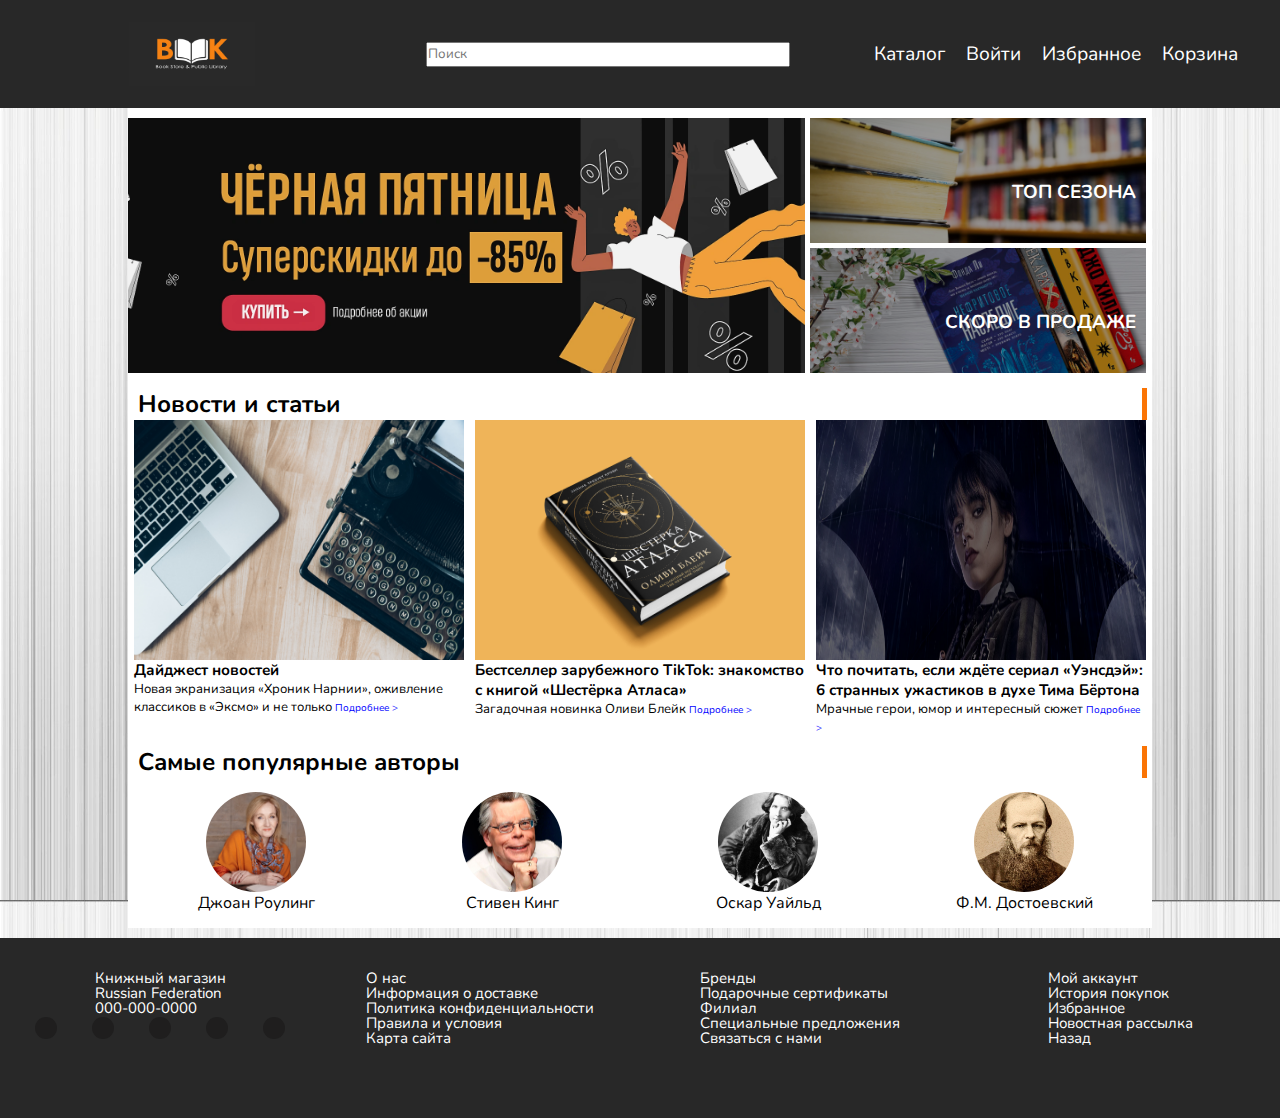
<file: index.html>
<!DOCTYPE html>
<html lang="en">
<head>
    <meta charset="UTF-8">
    <title>Bo:Store</title>
    <link  rel="stylesheet" href="css/Style.css">
    <link rel="stylesheet" href="css/StyleHead.css">
    <link rel="stylesheet" href="css/StyleFooter.css">
    <link rel="stylesheet" href="https://cdnjs.cloudflare.com/ajax/libs/font-awesome/6.2.1/css/all.min.css" integrity="sha512-MV7K8+y+gLIBoVD59lQIYicR65iaqukzvf/nwasF0nqhPay5w/9lJmVM2hMDcnK1OnMGCdVK+iQrJ7lzPJQd1w==" crossorigin="anonymous" referrerpolicy="no-referrer" />
    <link rel="preconnect" href="https://fonts.googleapis.com">
    <link rel="preconnect" href="https://fonts.gstatic.com" crossorigin>
    <link href="https://fonts.googleapis.com/css2?family=Nunito:ital,wght@0,200;0,300;0,400;0,500;0,600;0,700;1,200;1,300;1,400;1,500;1,600;1,700&display=swap" rel="stylesheet">
<!--    <meta name="viewport" content="user-scalable=no, initial-scale=1, maximum-scale=1, minimum-scale=1, width=device-width, height=device-height, target-densitydpi=device-dpi" />-->
    <meta name="viewport" content="width=device-width, initial-scale=1.0">

</head>
<body>
<header>
    <div class="header-img-cont"><img src="img/Logo.png"> <a href="index.html"></a></div>
<!--    <dev class="burger-cont"-->
    <form class = "search"><input type="search" placeholder="Поиск"></form>
    <div class="header-icon-cont">

        <div class="fa-books-cont">
            <!--            <i class="fa-light fa-book-open"></i>-->
            <i class="fa-solid fa-book"></i>

            <a href="Katalog.html">Каталог</a>
        </div>
        <div class="fa-user-cont">
            <i class="fa-regular fa-user"></i>
            <a href="Accaunt.html">Войти</a>
        </div>

        <div class="fa-heart-cont">
            <i class="fa-regular fa-heart"></i>
            <a href="Izbrannoe.html">Избранное</a>
        </div>

        <div class="fa-basket-shopping-cont">
            <!--            <i class="fa-light fa-basketball"></i>-->
            <i class="fa-solid fa-basket-shopping"  > </i>
            <a href="Korsina.html">Корзина</a>
        </div>


    </div>
</header>
<main>
    <div class="gal">
        <div id ="id1"><img src="img/Freitag.webp"></div>
        <div id ="id2"><img style="filter: brightness(.6)" src="img/Topboock.jpg"><h3>ТОП СЕЗОНА</h3></div>
        <div id ="id3" ><img src="img/Skoro.jpg" style="filter: brightness(.6)"><h3>СКОРО В ПРОДАЖЕ</h3></div>

    </div>

    <section class="news-cont">
        <h2>Новости и статьи</h2>

        <article  class="news">
            <img src="img/news1.png" alt="Раньше тут была картинка">
            <span> <h3 style="margin: 0">Дайджест новостей</h3>Новая экранизация «Хроник Нарнии»,
                оживление классиков в «Эксмо» и не только
                <a href="#">Подробнее ></a></span>

        </article >
        <article  class="news">
            <img src="img/new2.png" alt="Раньше тут была картинка">
            <span> <h3 style="margin: 0">Бестселлер зарубежного TikTok: знакомство с книгой «Шестёрка Атласа»</h3>
                Загадочная новинка Оливи Блейк
                <a href="#">Подробнее ></a></span>


        </article >
        <article  class="news">
            <img src="img/new3.png" alt="Раньше тут была картинка">
            <span> <h3 style="margin: 0">
Что почитать, если ждёте сериал «Уэнсдэй»: 6 странных ужастиков в духе Тима Бёртона</h3>
                Мрачные герои, юмор и интересный сюжет
                <a href="#">Подробнее ></a></span>
        </article >
    </section>

    <section class="autor-cont">
        <h2>Самые популярные авторы</h2>

        <article class="autor-card">
            <img src="img/DRouling.jpeg" alt="Раньше тут была картинка">
            <span>Джоан Роулинг</span>

        </article>
        <article class="autor-card">
            <img src="img/Kingjpg.jpg" alt="Раньше тут была картинка">
            <span>Стивен Кинг</span>

        </article>
        <article class="autor-card">
            <img src="img/Oskar.jpg" alt="Раньше тут была картинка">
            <span>Оскар Уайльд
 </span>
        </article>

        <article class="autor-card">
            <img src="img/Dos.jpg" alt="Раньше тут была картинка">
            <span>Ф.М. Достоевский </span>
        </article>
    </section>

</main>
<footer>
    <div class="store-information" >
        <ul style="list-style-type: none">
            <li>Книжный магазин</li>
            <li>Russian Federation</li>
            <li>000-000-0000</li>
        </ul>
    </div>

    <address class="add2">
        <ul style="list-style-type: none">
            <li><i class="fa-brands fa-telegram"></i></li>
            <li><i class="fa-brands fa-youtube"></i></li>
            <li><i class="fa-brands fa-viber"></i></li>
            <li><i class="fa-brands fa-instagram"></i></li>
            <li><i class="fa-brands fa-vk"></i></li>
        </ul>
    </address>
    <div class="information">
        <ul style="list-style-type: none">
            <li>О нас</li>
            <li>Информация о доставке</li>
            <li>Политика конфиденциальности</li>
            <li>Правила и условия</li>
            <li>Карта сайта</li>
        </ul>
    </div>
    <div class="extras">
        <ul style="list-style-type: none">
            <li>Бренды</li>
            <li>Подарочные сертификаты</li>
            <li>Филиал</li>
            <li><a href="index.html">Специальные предложения</a></li>
            <li>Cвязаться с нами</li>
        </ul>
    </div>
    <div class="my-account">
        <ul style="list-style-type: none">
            <li><a href="Accaunt.html">Мой аккаунт</a></li>
            <li>История покупок</li>
            <li>Избранное</li>
            <li>Новостная рассылка</li>
            <li>Назад</li>
        </ul>
    </div>
</footer>
</body>
</html>
</file>
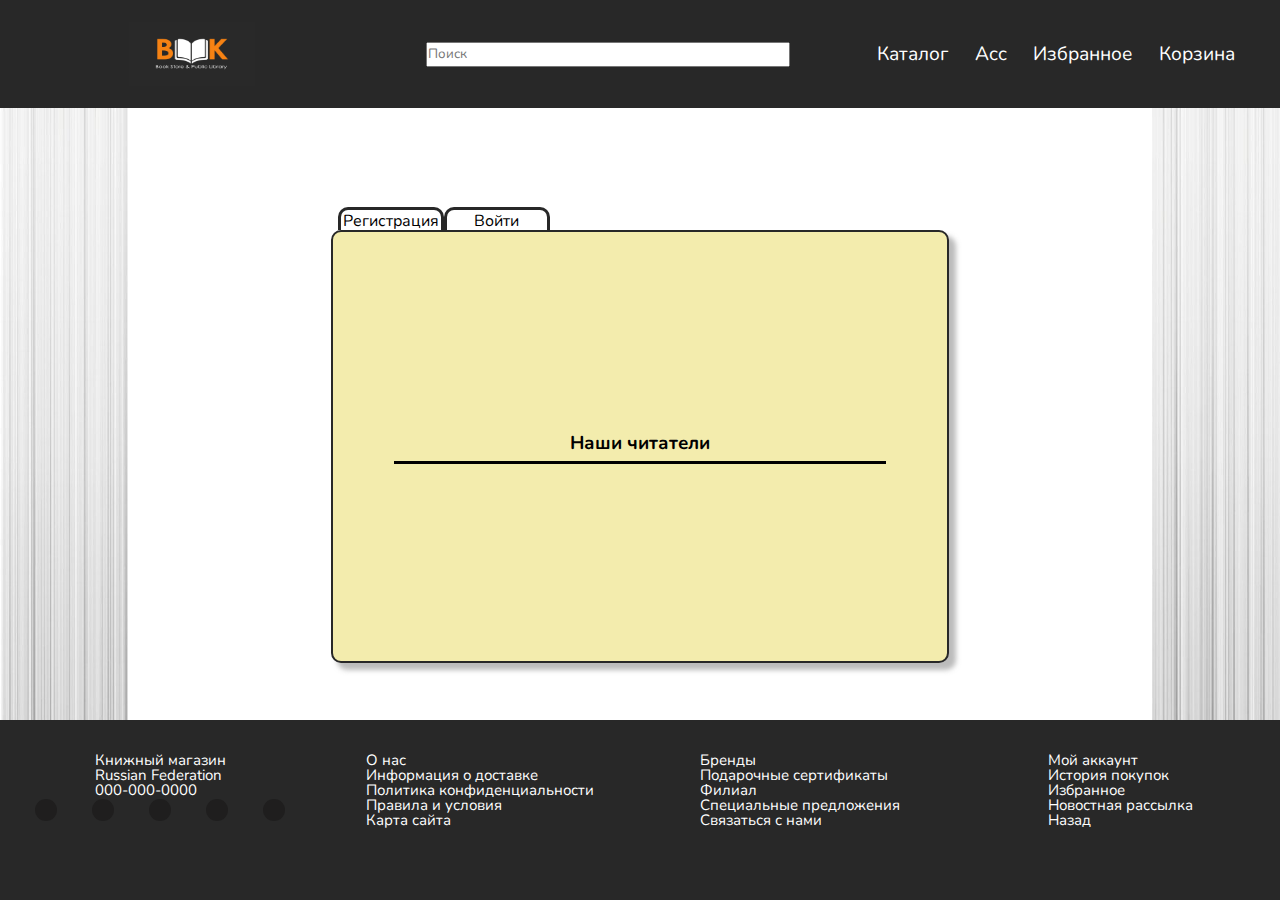
<file: Accaunt.html>
<!DOCTYPE html>
<html lang="en">
<head>
    <meta charset="UTF-8">
    <title>Title</title>
    <link rel="stylesheet" href="css/StyleHead.css">
    <link rel="stylesheet" href="css/StyleFooter.css">
    <link rel="stylesheet" href="css/StyleAcc.css">
    <link rel="stylesheet" href="https://cdnjs.cloudflare.com/ajax/libs/font-awesome/6.2.1/css/all.min.css" integrity="sha512-MV7K8+y+gLIBoVD59lQIYicR65iaqukzvf/nwasF0nqhPay5w/9lJmVM2hMDcnK1OnMGCdVK+iQrJ7lzPJQd1w==" crossorigin="anonymous" referrerpolicy="no-referrer" />
    <link rel="preconnect" href="https://fonts.googleapis.com">
    <link rel="preconnect" href="https://fonts.gstatic.com" crossorigin>
    <link href="https://fonts.googleapis.com/css2?family=Nunito:ital,wght@0,200;0,300;0,400;0,500;0,600;0,700;1,200;1,300;1,400;1,500;1,600;1,700&display=swap" rel="stylesheet">
    <meta name="viewport" content="user-scalable=no, initial-scale=1, maximum-scale=1, minimum-scale=1, width=device-width, height=device-height, target-densitydpi=device-dpi" />

</head>
<body>
<header>
    <div class="header-img-cont"><img src="img/Logo.png"> <a href="index.html"></a></div>
    <form class = "search"><input type="search" placeholder="Поиск"></form>
    <div class="header-icon-cont">

        <div class="fa-books-cont">
            <!--            <i class="fa-light fa-book-open"></i>-->
            <i class="fa-solid fa-book"></i>

            <a href="Katalog.html">Каталог</a>
        </div>
        <div class="fa-user-cont">
            <i class="fa-regular fa-user"></i>
            <a href="Accaunt.html">Acc</a>
        </div>

        <div class="fa-heart-cont">
            <i class="fa-regular fa-heart"></i>
            <a href="Izbrannoe.html">Избранное</a>
        </div>

        <div class="fa-basket-shopping-cont">
            <!--            <i class="fa-light fa-basketball"></i>-->
            <i class="fa-solid fa-basket-shopping"  > </i>
            <a href="Korsina.html">Корзина</a>
        </div>


    </div>
</header>
<main>
    <div class="choice-cont">
        <div class="choice-reg">Регистрация</div>
        <div class="choice-enter">Войти</div>
    </div>
    <div class="reg-cont">
        <h3>Наши читатели</h3>
<!--        <form class="fEnter">-->
<!--            <h3 style="">Логин</h3>-->
<!--            <div class="input-cont" >-->
<!--                <span>Почта</span>-->
<!--                <i class="fa-solid fa-envelope"></i>-->
<!--                <span> : </span>-->
<!--                <input type="email" placeholder="Почта">-->
<!--                <div class="line"></div>-->
<!--            </div>-->
<!--            <div class="input-cont" >-->
<!--                <span>Пароль</span>-->
<!--                <i class="fa-solid fa-key"></i>-->
<!--                <span> : </span>-->
<!--                <input type="password" placeholder="Пароль">-->
<!--            </div>-->
<!--            <input type="button" value="Войти">-->
<!--        </form>-->
<!--        <form class="fReg">-->
<!--            <h3 style="">Логин</h3>-->
<!--            <div class="input-cont" >-->
<!--                <span>Почта </span>-->
<!--                <i class="fa-solid fa-envelope"></i>-->
<!--                <span> : </span>-->
<!--                <input type="email" placeholder="Почта">-->
<!--                <div class="line"></div>-->
<!--            </div>-->
<!--            <div class="input-cont" >-->
<!--                <span>Пароль </span>-->
<!--                <i class="fa-solid fa-key"></i>-->
<!--                <span> : </span>-->

<!--                <input type="password" placeholder="Пароль">-->
<!--            </div>-->
<!--            <div class="input-cont" >-->
<!--                <span>Пароль </span>-->
<!--                <i class="fa-solid fa-key"></i>-->
<!--                <span> : </span>-->
<!--                <input type="password" placeholder="Повторите пароль">-->
<!--            </div>-->
<!--            <input type="button" value="Войти">-->
<!--        </form>-->

    </div>
</main>
<footer>
    <div class="store-information" >
        <ul style="list-style-type: none">
            <li>Книжный магазин</li>
            <li>Russian Federation</li>
            <li>000-000-0000</li>
        </ul>
    </div>

    <address class="add2">
        <ul style="list-style-type: none">
            <li><i class="fa-brands fa-telegram"></i></li>
            <li><i class="fa-brands fa-youtube"></i></li>
            <li><i class="fa-brands fa-viber"></i></li>
            <li><i class="fa-brands fa-instagram"></i></li>
            <li><i class="fa-brands fa-vk"></i></li>
        </ul>
    </address>
    <div class="information">
        <ul style="list-style-type: none">
            <li>О нас</li>
            <li>Информация о доставке</li>
            <li>Политика конфиденциальности</li>
            <li>Правила и условия</li>
            <li>Карта сайта</li>
        </ul>
    </div>
    <div class="extras">
        <ul style="list-style-type: none">
            <li>Бренды</li>
            <li>Подарочные сертификаты</li>
            <li>Филиал</li>
            <li><a href="index.html">Специальные предложения</a></li>
            <li>Cвязаться с нами</li>
        </ul>
    </div>
    <div class="my-account">
        <ul style="list-style-type: none">
            <li><a href="Accaunt.html">Мой аккаунт</a></li>
            <li>История покупок</li>
            <li>Избранное</li>
            <li>Новостная рассылка</li>
            <li>Назад</li>
        </ul>
    </div>
</footer>
<script  src="js/reg-choise.js"></script>
</body>
</html>
</file>
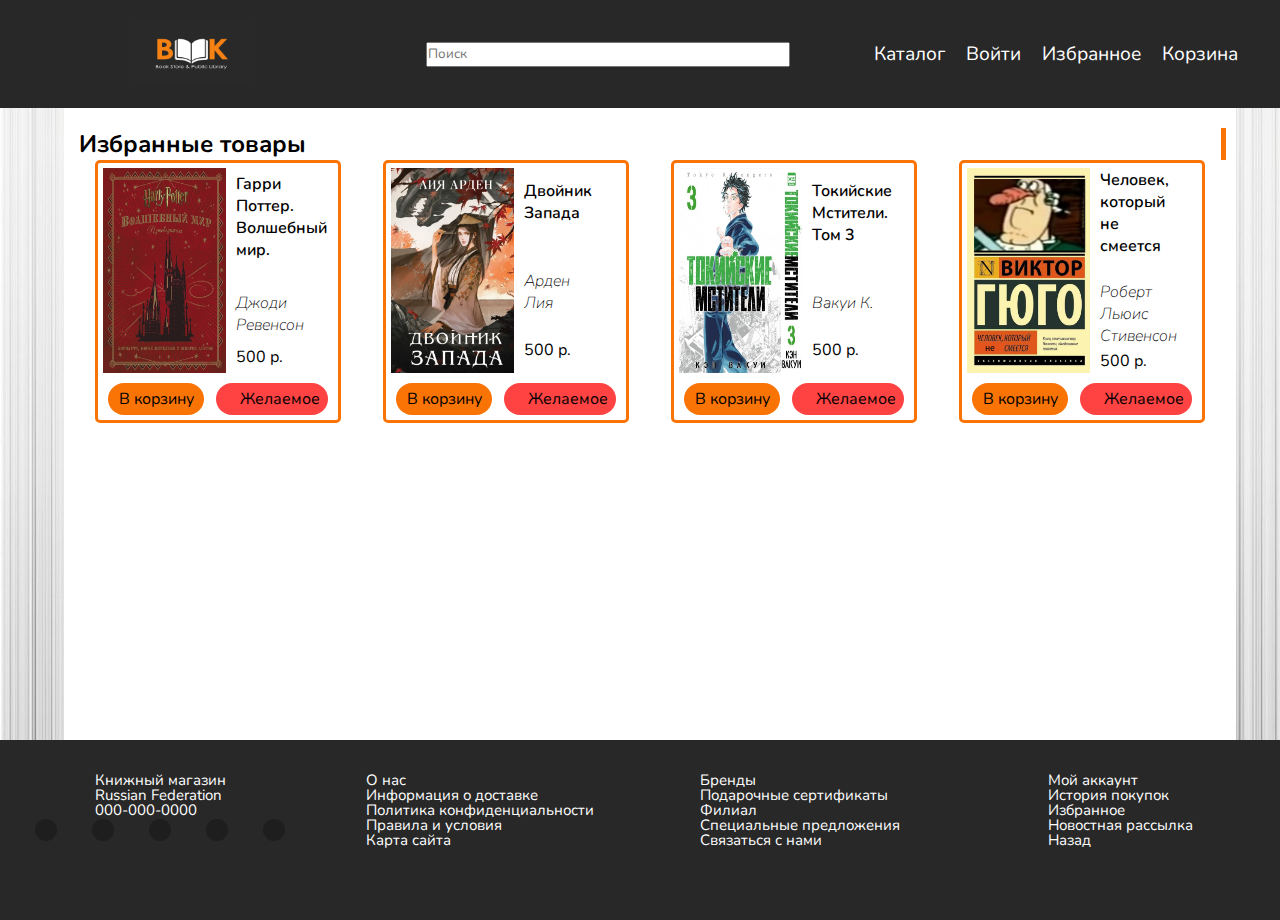
<file: Izbrannoe.html>
<!DOCTYPE html>
<html lang="en">
<head>
    <meta charset="UTF-8">
    <title>Title</title>

  <link rel="stylesheet" href="css/StyleHead.css">
  <link rel="stylesheet" href="css/StyleFooter.css">
  <link rel="stylesheet" href="https://cdnjs.cloudflare.com/ajax/libs/font-awesome/6.2.1/css/all.min.css" integrity="sha512-MV7K8+y+gLIBoVD59lQIYicR65iaqukzvf/nwasF0nqhPay5w/9lJmVM2hMDcnK1OnMGCdVK+iQrJ7lzPJQd1w==" crossorigin="anonymous" referrerpolicy="no-referrer" />
  <link rel="stylesheet" href="css/SteleIzbrannoe.css">
  <link rel="stylesheet" href="css/Stylekatalog.css">
  <link rel="preconnect" href="https://fonts.googleapis.com">
  <link rel="preconnect" href="https://fonts.gstatic.com" crossorigin>
  <link href="https://fonts.googleapis.com/css2?family=Nunito:ital,wght@0,200;0,300;0,400;0,500;0,600;0,700;1,200;1,300;1,400;1,500;1,600;1,700&display=swap" rel="stylesheet">
  <meta name="viewport" content="user-scalable=no, initial-scale=1, maximum-scale=1, minimum-scale=1, width=device-width, height=device-height, target-densitydpi=device-dpi" />

</head>
<body>
<header>
  <div class="header-img-cont"><img src="img/Logo.png"> <a href="index.html"></a></div>
  <form class = "search"><input type="search" placeholder="Поиск"></form>
  <div class="header-icon-cont">

    <div class="fa-books-cont">
      <!--            <i class="fa-light fa-book-open"></i>-->
      <i class="fa-solid fa-book"></i>

      <a href="Katalog.html">Каталог</a>
    </div>
    <div class="fa-user-cont">
      <i class="fa-regular fa-user"></i>
      <a href="Accaunt.html">Войти</a>
    </div>

    <div class="fa-heart-cont">
      <i class="fa-regular fa-heart"></i>
      <a href="Izbrannoe.html">Избранное</a>
    </div>

    <div class="fa-basket-shopping-cont">
      <!--            <i class="fa-light fa-basketball"></i>-->
      <i class="fa-solid fa-basket-shopping"  > </i>
      <a href="Korsina.html">Корзина</a>
    </div>
  </div>
</header>
<main>
  <section class="izbrannoe-cont">
    <h2>Избранные товары</h2>

    <article class="card">
      <img src="img/Harry.jpg" alt="Раньше тут была картинка">
      <span>Гарри Поттер. Волшебный мир.
                <p ><br>
                       <i>Джоди Ревенсон</i></p>
        <p><b>500 р.</b></p>
            </span>
      <div class="but">
        <div class="but-buy">В корзину</div>
        <div class="but-licke"><i class="fa-solid fa-heart"></i><p>Желаемое</p></div>
      </div>
    </article>
    <article class="card">
      <img src="img/Dwoinik.webp" alt="Раньше тут была картинка">
      <span> Двойник Запада
                <p ><br>
                       <i>Арден Лия</i></p>
        <p><b>500 р.</b></p>
            </span>
      <div class="but">
        <div class="but-buy">В корзину</div>
        <div class="but-licke"><i class="fa-solid fa-heart"></i><p>Желаемое</p></div>
      </div>

    </article>
    <article class="card">
      <img src="img/Tokio.jpg" alt="Раньше тут была картинка">
      <span> Токийские Мстители. Том 3
                   <p ><br>
                       <i>Вакуи К.</i></p>
        <p><b>500 р.</b></p>
               </span>
      <div class="but">
        <div class="but-buy">В корзину</div>
        <div class="but-licke"><i class="fa-solid fa-heart"></i><p>Желаемое</p></div>
      </div>

    </article>
    <article class="card">
      <img src="img/Chelnehaha.jpg" alt="Раньше тут была картинка">
      <span>Человек, который не смеется
                <p ><br>
                       <i>Роберт Льюис Стивенсон</i></p>
        <p><b>500 р.</b></p>
            </span>
      <div class="but">
        <div class="but-buy">В корзину</div>
        <div class="but-licke"><i class="fa-solid fa-heart"></i><p>Желаемое</p></div>
      </div>

    </article>
  </section>
</main>
<footer>
  <div class="store-information" >
    <ul style="list-style-type: none">
      <li>Книжный магазин</li>
      <li>Russian Federation</li>
      <li>000-000-0000</li>
    </ul>
  </div>

  <address class="add2">
    <ul style="list-style-type: none">
      <li><i class="fa-brands fa-telegram"></i></li>
      <li><i class="fa-brands fa-youtube"></i></li>
      <li><i class="fa-brands fa-viber"></i></li>
      <li><i class="fa-brands fa-instagram"></i></li>
      <li><i class="fa-brands fa-vk"></i></li>
    </ul>
  </address>
  <div class="information">
    <ul style="list-style-type: none">
      <li>О нас</li>
      <li>Информация о доставке</li>
      <li>Политика конфиденциальности</li>
      <li>Правила и условия</li>
      <li>Карта сайта</li>
    </ul>
  </div>
  <div class="extras">
    <ul style="list-style-type: none">
      <li>Бренды</li>
      <li>Подарочные сертификаты</li>
      <li>Филиал</li>
      <li><a href="index.html">Специальные предложения</a></li>
      <li>Cвязаться с нами</li>
    </ul>
  </div>
  <div class="my-account">
    <ul style="list-style-type: none">
      <li><a href="Accaunt.html">Мой аккаунт</a></li>
      <li>История покупок</li>
      <li>Избранное</li>
      <li>Новостная рассылка</li>
      <li>Назад</li>
    </ul>
  </div>
</footer>
<script src="js/butiz.js"></script>
</body>
</html>
</file>
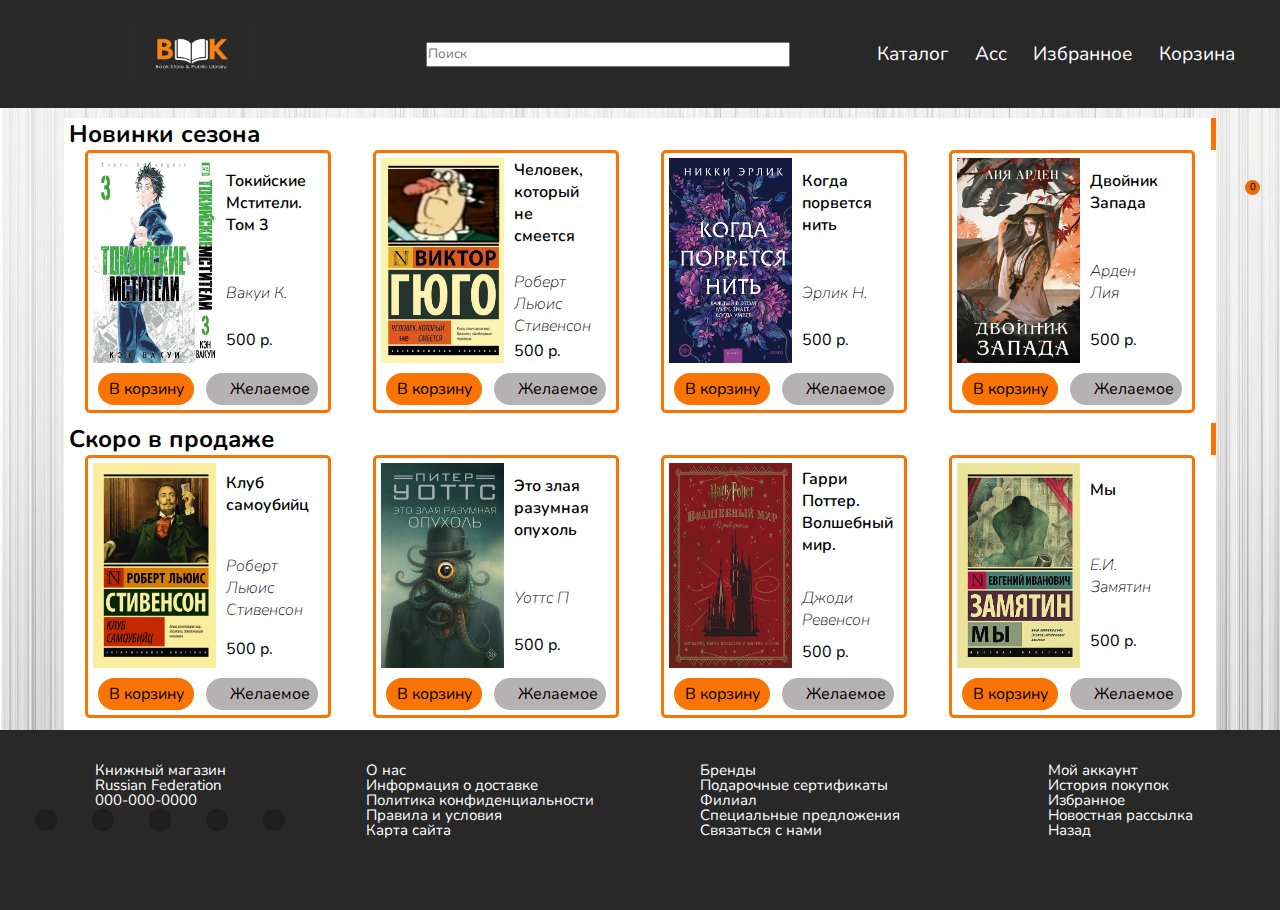
<file: Katalog.html>
<!DOCTYPE html>
<html lang="en">
<head>
    <meta charset="UTF-8">
    <title>Bo:Store</title>
    <link rel="stylesheet" href="css/Stylekatalog.css">
    <link rel="stylesheet" href="css/StyleHead.css">
    <link rel="stylesheet" href="css/StyleFooter.css">
    <link rel="stylesheet" href="https://cdnjs.cloudflare.com/ajax/libs/font-awesome/6.2.1/css/all.min.css" integrity="sha512-MV7K8+y+gLIBoVD59lQIYicR65iaqukzvf/nwasF0nqhPay5w/9lJmVM2hMDcnK1OnMGCdVK+iQrJ7lzPJQd1w==" crossorigin="anonymous" referrerpolicy="no-referrer" />
    <link rel="preconnect" href="https://fonts.googleapis.com">
    <link rel="preconnect" href="https://fonts.gstatic.com" crossorigin>
    <link href="https://fonts.googleapis.com/css2?family=Nunito:ital,wght@0,200;0,300;0,400;0,500;0,600;0,700;1,200;1,300;1,400;1,500;1,600;1,700&display=swap" rel="stylesheet">
    <meta name="viewport" content="user-scalable=no, initial-scale=1, maximum-scale=1, minimum-scale=1, width=device-width, height=device-height, target-densitydpi=device-dpi" />

</head>
<body>
<header>
    <div class="header-img-cont"><img src="img/Logo.png"> <a href="index.html"></a></div>
    <form class = "search"><input type="search" placeholder="Поиск"></form>
    <div class="header-icon-cont">

        <div class="fa-books-cont">
<!--            <i class="fa-light fa-book-open"></i>-->
            <i class="fa-solid fa-book"></i>

            <a href="Katalog.html">Каталог</a>
        </div>
        <div class="fa-user-cont">
            <i class="fa-regular fa-user"></i>
            <a href="Accaunt.html">Acc</a>
        </div>

        <div class="fa-heart-cont">
            <i class="fa-regular fa-heart"></i>
            <a href="Izbrannoe.html">Избранное</a>
        </div>

        <div class="fa-basket-shopping-cont">
<!--            <i class="fa-light fa-basketball"></i>-->
            <i class="fa-solid fa-basket-shopping"  > </i>
            <a href="Korsina.html">Корзина</a>
        </div>


    </div>
</header>
<label class="bsk" >
    <div class="uved">0</div>
<!--    <div id="pr">-->
        <i class="fa-solid fa-basket-shopping"  > </i>
<!--    </div>-->
    <ul style="list-style-type: none">
<!--        <li>asd</li>-->
    </ul>
    <div class="but-buy"><a href="Korsina.html">Оформить</a></div>
</label>
<main>
    <section class="new-season-cont">
        <h2>Новинки сезона</h2>

        <article class="card">
            <img src="img/Tokio.jpg" alt="Раньше тут была картинка">
               <span> Токийские Мстители. Том 3
                   <p ><br>
                       <i>Вакуи К.</i></p>
                   <p><b>500 р.</b></p>
               </span>
                <div class="but">
                    <div class="but-buy">В корзину</div>
                     <div class="but-licke"><i class="fa-solid fa-heart"></i><p>Желаемое</p></div>
                </div>

        </article>
        <article class="card">
            <img src="img/Chelnehaha.jpg" alt="Раньше тут была картинка">
            <span>Человек, который не смеется
                <p ><br>
                       <i>Роберт Льюис Стивенсон</i></p>
                <p><b>500 р.</b></p>
            </span>
            <div class="but">
                <div class="but-buy">В корзину</div>
                <div class="but-licke"><i class="fa-solid fa-heart"></i><p>Желаемое</p></div>
            </div>

        </article>
        <article class="card">
            <img src="img/Nitka.jpg" alt="Раньше тут была картинка">
            <span> Когда порвется нить
                <p ><br>
                       <i>Эрлик Н.</i></p>
                <p><b>500 р.</b></p>
            </span>
            <div class="but">
                <div class="but-buy">В корзину</div>
                <div class="but-licke"><i class="fa-solid fa-heart"></i><p>Желаемое</p></div>
            </div>

        </article>
        <article class="card">
            <img src="img/Dwoinik.webp" alt="Раньше тут была картинка">
            <span> Двойник Запада
                <p ><br>
                       <i>Арден Лия</i></p>
                <p><b>500 р.</b></p>
            </span>
            <div class="but">
                <div class="but-buy">В корзину</div>
                <div class="but-licke"><i class="fa-solid fa-heart"></i><p>Желаемое</p></div>
            </div>

        </article>
    </section>
    <section class="action">
        <h2>Скоро в продаже</h2>
        <article class="card">
            <img src="img/Klub.webp" alt="Раньше тут была картинка">
            <span> Клуб самоубийц
                <p ><br>
                       <i>Роберт Льюис Стивенсон</i></p>
                <p><b>500 р.</b></p>
            </span>
            <div class="but">
                <div class="but-buy">В корзину</div>
                <div class="but-licke"><i class="fa-solid fa-heart"></i><p>Желаемое</p></div>
            </div>

        </article>
        <article class="card">
            <img src="img/Opuh.jpg" alt="Раньше тут была картинка">
            <span> Это злая разумная опухоль
                <p ><br>
                       <i>Уоттс П</i></p>
                <p><b>500 р.</b></p>
            </span>
            <div class="but">
                <div class="but-buy">В корзину</div>
                <div class="but-licke"><i class="fa-solid fa-heart"></i><p>Желаемое</p></div>
            </div>

        </article>
        <article class="card">
            <img src="img/Harry.jpg" alt="Раньше тут была картинка">
            <span>Гарри Поттер. Волшебный мир.
                <p ><br>
                       <i>Джоди Ревенсон</i></p>
                <p><b>500 р.</b></p>
            </span>
            <div class="but">
                <div class="but-buy">В корзину</div>
                <div class="but-licke"><i class="fa-solid fa-heart"></i><p>Желаемое</p></div>
            </div>
        </article>
        <article class="card">
            <img src="img/mi.webp" alt="Раньше тут была картинка">
            <span> Мы
                <p ><br>
                       <i>Е.И. Замятин</i></p>
                <p><b>500 р.</b></p>
            </span>
            <div class="but">
                <div class="but-buy">В корзину</div>
                <div class="but-licke"><i class="fa-solid fa-heart"></i><p>Желаемое</p></div>
            </div>

        </article>
    </section>
</main>
<footer>
    <div class="store-information" >
        <ul style="list-style-type: none">
            <li>Книжный магазин</li>
            <li>Russian Federation</li>
            <li>000-000-0000</li>
        </ul>
    </div>

    <address class="add2">
        <ul style="list-style-type: none">
            <li><i class="fa-brands fa-telegram"></i></li>
            <li><i class="fa-brands fa-youtube"></i></li>
            <li><i class="fa-brands fa-viber"></i></li>
            <li><i class="fa-brands fa-instagram"></i></li>
            <li><i class="fa-brands fa-vk"></i></li>
        </ul>
    </address>
    <div class="information">
        <ul style="list-style-type: none">
            <li>О нас</li>
            <li>Информация о доставке</li>
            <li>Политика конфиденциальности</li>
            <li>Правила и условия</li>
            <li>Карта сайта</li>
        </ul>
    </div>
    <div class="extras">
        <ul style="list-style-type: none">
            <li>Бренды</li>
            <li>Подарочные сертификаты</li>
            <li>Филиал</li>
            <li><a href="index.html">Специальные предложения</a></li>
            <li>Cвязаться с нами</li>
        </ul>
    </div>
    <div class="my-account">
        <ul style="list-style-type: none">
            <li><a href="Accaunt.html">Мой аккаунт</a></li>
            <li>История покупок</li>
            <li>Избранное</li>
            <li>Новостная рассылка</li>
            <li>Назад</li>
        </ul>
    </div>
</footer>
<script src="js/but.js"></script>
</body>
</html>
</file>
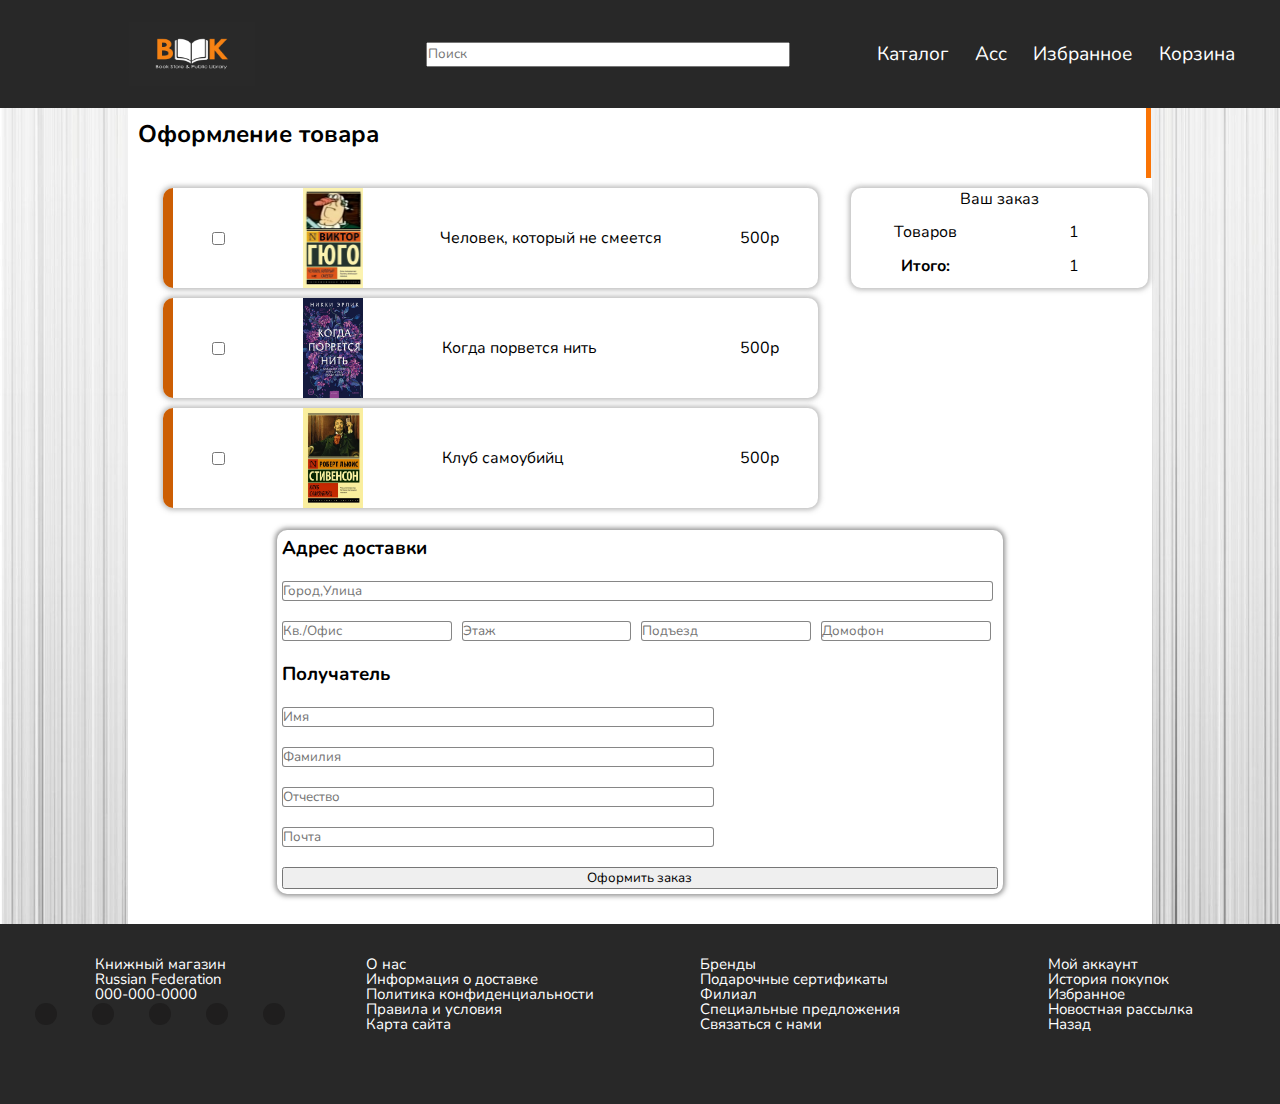
<file: Korsina.html>
<!DOCTYPE html>
<html lang="en">
<head>
    <meta charset="UTF-8">
    <title>Title</title>
  <link  rel="stylesheet" href="css/StyleFooter.css">
  <link  rel="stylesheet" href="css/StyleHead.css">
  <link  rel="stylesheet" href="css/StyleKorsina.css">
  <link rel="stylesheet" href="https://cdnjs.cloudflare.com/ajax/libs/font-awesome/6.2.1/css/all.min.css" integrity="sha512-MV7K8+y+gLIBoVD59lQIYicR65iaqukzvf/nwasF0nqhPay5w/9lJmVM2hMDcnK1OnMGCdVK+iQrJ7lzPJQd1w==" crossorigin="anonymous" referrerpolicy="no-referrer" />
  <link rel="preconnect" href="https://fonts.googleapis.com">
  <link rel="preconnect" href="https://fonts.gstatic.com" crossorigin>
  <link href="https://fonts.googleapis.com/css2?family=Nunito:ital,wght@0,200;0,300;0,400;0,500;0,600;0,700;1,200;1,300;1,400;1,500;1,600;1,700&display=swap" rel="stylesheet">
  <meta name="viewport" content="user-scalable=no, initial-scale=1, maximum-scale=1, minimum-scale=1, width=device-width, height=device-height, target-densitydpi=device-dpi" />

</head>
<body>
<header>
  <div class="header-img-cont"><img src="img/Logo.png"> <a href="index.html"></a></div>
  <form class = "search"><input type="search" placeholder="Поиск"></form>
  <div class="header-icon-cont">

    <div class="fa-books-cont">
      <!--            <i class="fa-light fa-book-open"></i>-->
      <i class="fa-solid fa-book"></i>

      <a href="Katalog.html">Каталог</a>
    </div>
    <div class="fa-user-cont">
      <i class="fa-regular fa-user"></i>
      <a href="Accaunt.html">Acc</a>
    </div>

    <div class="fa-heart-cont">
      <i class="fa-regular fa-heart"></i>
      <a href="Izbrannoe.html">Избранное</a>
    </div>

    <div class="fa-basket-shopping-cont">
      <!--            <i class="fa-light fa-basketball"></i>-->
      <i class="fa-solid fa-basket-shopping"  > </i>
      <a href="#">Корзина</a>
    </div>


  </div>
</header>
<h2>Оформление товара</h2>
<main>

  <section>
    <article>
      <input type="checkbox">
      <div class="img-cont"> <img src="img/Chelnehaha.jpg"></div>
      <span class="info-cont">Человек, который не смеется </span>
      <span class = "price">500р</span>
    </article>

    <article>
      <input type="checkbox">
      <div class="img-cont"> <img src="img/Nitka.jpg"></div>
      <span class="info-cont">Когда порвется нить </span>
      <span class = "price">500р</span>
    </article>
    <article>
      <input type="checkbox">
      <div class="img-cont"> <img src="img/Klub.webp"></div>
      <span class="info-cont">Клуб самоубийц </span>
      <span class = "price">500р</span>
    </article>
  </section>

  <aside>
    <span id ="title">Ваш заказ</span>
    <span id ="tov-name">Товаров</span>
    <span id ="tov-kol">1</span>
    <span id ="itog"><b> Итого:</b></span>
    <span id ="itog-price">1</span>
  </aside>
  <form>

    <h3 id="adres">Адрес доставки</h3>
    <input id="ul" type="text"  placeholder="Город,Улица">
    <div class="adres-cont">
      <input type="text"  placeholder="Кв./Офис" >

      <input type="text"  placeholder="Этаж" >

      <input type="text"  placeholder="Подъезд">

      <input type="text"  placeholder="Домофон">
    </div>

    <h3>Получатель</h3>
    <input id="name" type="text" placeholder="Имя">

    <input  id="forname" type="text" placeholder="Фамилия">

    <input  id="email" type="email" placeholder="Отчество">

    <input  id="tel" type="tel" placeholder="Почта">

    <button id="oform" >Оформить заказ</button>
  </form>

</main>
<footer>
  <div class="store-information" >
    <ul style="list-style-type: none">
      <li>Книжный магазин</li>
      <li>Russian Federation</li>
      <li>000-000-0000</li>
    </ul>
  </div>

  <address class="add2">
    <ul style="list-style-type: none">
      <li><i class="fa-brands fa-telegram"></i></li>
      <li><i class="fa-brands fa-youtube"></i></li>
      <li><i class="fa-brands fa-viber"></i></li>
      <li><i class="fa-brands fa-instagram"></i></li>
      <li><i class="fa-brands fa-vk"></i></li>
    </ul>
  </address>
  <div class="information">
    <ul style="list-style-type: none">
      <li>О нас</li>
      <li>Информация о доставке</li>
      <li>Политика конфиденциальности</li>
      <li>Правила и условия</li>
      <li>Карта сайта</li>
    </ul>
  </div>
  <div class="extras">
    <ul style="list-style-type: none">
      <li>Бренды</li>
      <li>Подарочные сертификаты</li>
      <li>Филиал</li>
      <li><a href="index.html">Специальные предложения</a></li>
      <li>Cвязаться с нами</li>
    </ul>
  </div>
  <div class="my-account">
    <ul style="list-style-type: none">
      <li><a href="Accaunt.html">Мой аккаунт</a></li>
      <li>История покупок</li>
      <li>Избранное</li>
      <li>Новостная рассылка</li>
      <li>Назад</li>
    </ul>
  </div>
</footer>
</body>
</html>
</file>
<file: css/Style.css>
*{
    margin: 0;
    padding: 0;
    font-family: 'Nunito', sans-serif;
}
body{
    width: 100vw;
    height: 100vh;
    margin: 0;
    background:url("../img/1626265529_14-kartinkin-com-p-poloski-tekstura-besshovnaya-krasivo-18.jpg");

    background-size: cover;
}
ul{
    margin: 0;
    padding: 0;
}
a, a:active, a:hover{
    text-decoration: none;
    color: white;
}
main{
    width: 80vw;
    min-height: 68vh;
    margin: 0 10vw;
    background-color: white;

}
main h2{
    /*border-style: solid;*/
    /*height: 50px;*/
    padding: 0 5px;
    border-right: 5px  solid #fa7405;
}



/*Блок Новостей*/

.gal{
    display: grid;
    grid-template: repeat(2,125px)/repeat(6,calc(100%/6.19));
    height: 250px;
    width: 100%;
    grid-template-areas:
            " h1 h1 h1 h1 h2 h2 "
            " h1 h1 h1 h1 h3 h3 "
;
    gap: 5px;
    padding:10px 0;
    justify-items: stretch;
}
div h3{
    transform: translateY(-70px);
    text-align: right;
    color: white;
    padding: 0 10px;

}
.gal div:hover{
    transform: scale(1.01);
}
.gal  img{
    width: 100%;
    height: 100%;
    object-fit: cover;
}
#id1{
    grid-area: h1;

}

#id2{
    grid-area: h2;

}
#id3{
    grid-area: h3;
}


.news-cont{
    display: flex;
    flex-direction: row;
    margin: 10px 0 ;
    /*height: 340px;*/
    align-content: flex-start;
    /*overflow: hidden;*/
}
.news{
    display: flex;
    flex-direction: column;
    width: calc(100%/3.1);
    font-size: 13px;
    /*height: 300px;*/

}
.news>img{
    display: block;
    height: 15rem;
    width: 100%;

}
.news>span{
    display: block;
    /*height: 10rem;*/
    width: 100%;
    /*font-size: 15px;*/
}
.news a{
    font-size: 10px;
    color: blue;
}
section{
    width: 100%;
    display: flex;
    flex-direction: row;
    flex-wrap: wrap;
    justify-content: space-around;
    margin: 10px 0 ;

    /*gap: calc((100% - 100%/3.5)/2);*/
}
section>h2{
    display: block;
    width: 97.6%;
}
article{
    width: 100%;
    display: flex;
    flex-direction: row;
}






.autor-cont{
    flex-direction: row;
    justify-content: space-around;
    width: 100%;

}
.autor-card{
    width:  calc(100%/4);
    height: 150px;
    display: flex;
    justify-content: center;
    align-items: center;
    flex-direction: column;
}
.autor-card img {
    display: block;
    width: 100px;
    height: 100px;
    border-radius: 50%;
    object-fit: cover;
}


@media screen and (max-width: 1000px) and (min-width: 769px){
    .gal{
        display: grid;
        grid-template: repeat(3,125px)/repeat(3,calc(100%/4.19));
        height: 375px;
        width: 100%;
        grid-template-areas:
            " h1 h1 h1 h1  "
            " h1 h1 h1 h1  "
            " h2 h2 h3 h3"
    ;
    }
    .news-cont{
        flex-direction: column;
        justify-content: space-around;
        align-items: center;
        /*height: 1200px;*/
        align-content: flex-start;
        /*font-size: 13px;*/

    }
    .news{
        margin: 10px;
        width: 60%;
        font-size: 15px;
        align-items: center;
    }
    .news img{
        width: 100%;
        height: 16rem;


    }
    .news span{
        /*height: 7rem;*/
    }
    /*.news-cont img{*/
    /*    height: 70%;*/
    /*}*/


}
@media screen and (max-width: 768px)  {
    .gal{
        display: grid;
        grid-template: repeat(2,125px)/repeat(3,calc(100%/4.19));
        height: 250px;
        width: 100%;
        grid-template-areas:
            " h1 h1 h1 h1  "
            " h2 h2 h3 h3"
    ;
    }
    .news-cont{
        flex-direction: column;
        justify-content: space-around;
        align-items: center;
        /*height: 1200px;*/
        align-content: flex-start;
        /*font-size: 13px;*/

    }
    .news{
        width: 60%;
        font-size: 15px;
        align-items: center;
        margin: 10px;
    }
    .news img{
        width: 100%;
        height: 13rem;


    }
    .news span{
        /*height: 10rem;*/
    }
    .autor-cont{
        flex-direction: column;
        justify-content: center;
        align-items: center;
    }
    .autor-card span{
        text-align: center;
    }

    .autor-card span{
        font-size: 20px;
    }
    .autor-card{
        width: 80%;
        height: 300px;
        display: flex;

    }
    .autor-card img {
        display: block;
        width: 200px;
        height: 200px;
        border-radius: 50%;
        object-fit: cover;
    }
}
@media screen and (max-width: 550px)  {
    .gal{
        display: grid;
        grid-template: repeat(2,125px)/repeat(3,calc(100%/4.19));
        height: 250px;
        width: 100%;
        grid-template-areas:
            " h1 h1 h1 h1  "
            " h2 h2 h3 h3"
    ;
    }
    .news-cont{
        flex-direction: column;
        justify-content: space-around;
        align-items: center;
        /*height: 1200px;*/
        align-content: flex-start;
        /*font-size: 13px;*/

    }
    .news{
        margin: 10px;
        width: 80%;
        font-size: 15px;
        align-items: center;
    }
    .news img{
        width: 100%;
        height: 13rem;


    }
    .news span{
        /*height: 10rem;*/
    }
    .autor-cont{
        flex-direction: column;
        justify-content: center;
        align-items: center;
    }
    .autor-card span{
        text-align: center;
    }

    .autor-card span{
        font-size: 20px;
    }
    .autor-card{
        width: 80%;
        height: 300px;
        display: flex;

    }
    .autor-card img {
        display: block;
        width: 200px;
        height: 200px;
        border-radius: 50%;
        object-fit: cover;
    }


}
</file>
<file: css/StyleHead.css>
header{
    background-color: #282828;

    display: flex;
    flex-direction: row;
    justify-content: space-around;
    width: 100vw;
    height: 12vh;
}
.header-img-cont{

    position: relative;
    display: flex;
    justify-content: center;
    align-items: center;
    width: 25vw;
}
.header-img-cont img{
    width: 126px;
    height: 64px;
}
.header-img-cont a{
    position: absolute;
    margin: 0 auto;
    width: 40%;
    height: 30%;
}

.search{
    width: 30vw;
    display: flex;
    justify-content: center;
    align-items: center;

}
.search >input{
    display: block;
    width: 95%;
    height: 25px;
}

.header-icon-cont{
    display: flex;
    width: 30vw;
    flex-direction: row;
    justify-content: space-around;
    align-items: center;
}
.fa-user-cont, .fa-heart-cont, .fa-basket-shopping-cont, .fa-books-cont{

    display: flex;
    flex-direction: column;
    justify-content: stretch;
    align-items: center;
    color: white;
    font-size: 20px;

}
header  i{
    font-size: 1.2rem;
}
header a{
    font-size: 1.2rem;
}
@media screen and (max-width: 950px) {
    header{
        position: relative;
        /*flex-wrap: wrap;*/
        flex-direction: column;
        height: 10vh;
        max-height: 75px;
        transition: all 1s;
        align-items: center;
        justify-content: flex-start;
        gap: 20px;
        overflow: hidden;
        z-index: 0;
    }
    .header-img-cont{
        z-index: 13;
        background-color: #282828;
        width: 100%;
        transition: all .5s;
        height: 100%;
        max-height: 100px;

        /*height: 12vh;*/
    }
    .header-icon-cont{
        min-width: 150px;
    }
    .header-img-cont img{
        height: 100%;
        width: 30vw;
        object-fit: contain;
    }
    /*.search{*/
    /*    position: absolute;*/
    /*    top:100%;*/
    /*    !*transform: translateY(-18vh);*!*/
    /*    !*display: none;*!*/
    /*    z-index: -1;*/

    /*}*/
    .header-icon-cont{
        flex-direction: column;
        align-items: center;
        width: 15vw;
        gap: 5px 0px;
        /*position: absolute;*/
        /*top:16vh;*/
        /*z-index: -1;*/
        /*transform: translateY(-5rem);*/

    }
    .fa-user-cont, .fa-heart-cont, .fa-basket-shopping-cont, .fa-books-cont{
        width: 100%;
        flex-direction: row;
        gap: 0px 10px;
    }
    /*.fa-basket-shopping, .fa-heart, .fa-user, .fa-book{*/
    /*    font-size: 30px;*/
    /*}*/

    header:hover{

        transition: all 1s;
        /*transition-delay: .5s ;*/
        height: 30vh;
        max-height: 310px;
    }
    /*header:hover .search{*/
    /*    !*transition-delay: 5s ;*!*/
    /*    !*transition: all 2s ;*!*/
    /*    top:13.8vh;*/

    /*    !*transform: translateY(0);*!*/

    /*    z-index: 1;*/
    /*}*/
    /*header:hover .header-icon-cont{*/
    /*    margin: 5px 0;*/
    /*    transition: all 0.5s ;*/
    /*    !*transition-delay: 2s ;*!*/
    /*    transform: translateY(0px);*/
    /*    z-index: 1;*/
    /*}*/

}
@media screen and (min-height: 600px ) and (max-height: 1079px) and (max-width: 950px){
    header:hover{
        height: 270px;
    }
    
}
</file>
<file: css/StyleFooter.css>
footer{

    width: 100vw;
    font-size: 15px;
    height: 20vh;
    color: white;
    /*background-color: #1f1e1e;*/
    background-color: #282828;
    z-index: 1;
    display: grid;
    grid-template: 30px repeat(5,1em)/repeat(4,1fr);

    justify-items:center ;

}
footer li {
    height: 1em;
}
.store-information{
    grid-row: 2 / 5;
    grid-column: 1 / 2;
}
.add2{
    width: 100%;

    padding: 0;
    position: relative;
    align-self: center;


    grid-row: 5 / 7;
    grid-column: 1 / 2;
}
.information{
    grid-row: 2 / 7;
    grid-column: 2 / 3;
}
.extras{
    grid-row: 2 / 7;
    grid-column: 3 / 4;
}
.my-account{
    grid-row: 2 / 7;
    grid-column: 4 / 5;
}
.add2 ul{
    display: flex;
    width: 100%;
    flex-direction: row;
    justify-content: space-evenly;
    align-items: center;
}
.add2 li>i{
    font-size: 15px;
    color: white;
    /*margin: 0 4px;
    margin-bottom: -5px;*/
    z-index: 10;
}
.add2 li:before{
    content: "";
    display: block;
    position: absolute;
    bottom: 100%;
    width: 35px;
    height: 35px;
    border-radius: 50%;
    background:linear-gradient(90deg, #fab863 0, #cc5e03 62%);
    z-index: 0;

}

li:hover::before{
    bottom: 0;
    transition:all 1s;

}

.add2 li {
    display: flex;
    justify-content: center;
    align-items: center;
    width: 22px;
    height: 22px;
    border-radius: 50%;
    overflow: hidden;
    position: relative;
    background-color: #1f1e1e;

}


@media screen and (max-width: 1000px) and (min-width: 769px){
    footer{grid-template: 30px repeat(12,1em)/repeat(2,1fr);
        height: 14.5em;
    }
    .store-information{
        width: 230px;
        grid-row: 2 / 5;
        grid-column: 1 / 2;
    }
    .add2{
        width: 230px;

        padding: 0;
        position: relative;
        align-self: center;


        grid-row: 5 / 7;
        grid-column: 1 / 2;
    }
    .information{
        width: 230px;
        grid-row: 2 / 7;
        grid-column: 2 / 3;
    }
    .extras{
        width: 230px;
        grid-row: 8 / 12;
        grid-column: 1 / 2;
    }
    .my-account{
        width: 230px;
        grid-row: 8 / 12;
        grid-column: 2 / 3;
    }
}
@media screen and (max-width: 768px) {
    footer{grid-template: 30px repeat(24,1em)/repeat(1,1fr);
        height: 26.5em;
    }
    .store-information{
        width: 230px;
        grid-row: 2 / 5;
        grid-column: 1 / 2;
    }
    .add2{
        width: 230px;

        padding: 0;
        position: relative;
        align-self: center;


        grid-row: 5 / 7;
        grid-column: 1 / 2;
    }
    .information{
        width: 230px;
        grid-row: 8 / 14;
        grid-column: 1 / 2;
    }
    .extras{
        width: 230px;
        grid-row: 14 / 19;
        grid-column: 1 / 2;
    }
    .my-account{
        width: 230px;
        grid-row: 20 / 25;
        grid-column: 1 / 2;
    }
}
</file>
<file: css/StyleAcc.css>
*{
    margin: 0;
    padding: 0;
    font-family: 'Nunito', sans-serif;
}
body{
    margin: 0;
    background:url("../img/1626265529_14-kartinkin-com-p-poloski-tekstura-besshovnaya-krasivo-18.jpg");
    background-size: cover;
}
ul{
    margin: 0;
    padding: 0;
}
a, a:active, a:hover{
    text-decoration: none;
    color: white;
}
main{
    display: flex;
    flex-direction: column;
    /*justify-content: center;*/
    align-items: center;
    height: 68vh;
    width: 80vw;
    background-color: white;
    margin: 0 10vw;
}
.choice-cont{
    width: 60%;
    height: 20%;
    display: flex;
    justify-content: left;
    align-items: flex-end;
    padding-left: 10px;
}
.choice-reg,.choice-enter{
    text-align: center;
    width: 100px;
    height: 20px;
        /*background-color: #f68213;*/
    /*margin-right: 10px;*/
    border-style: solid;
    border-top-right-radius: 10px;
    border-top-left-radius:10px;
    border-top-color: #282828;
    border-left-color: #282828;
    border-right-color: #282828;
    border-bottom-style: none;

}
.reg-cont{
    width: 60%;
    height: 70%;

    border: 2px solid #282828;
    border-radius: 10px;

    /*background-color: #fa7405;*/
    /*filter: blur(10px);*/
    display: flex;
    justify-content: center;
    align-items: center;
    background-color: #f3ecad;
    box-shadow:  0.4em 0.4em 5px rgba(122,122,122,0.5)

}
.reg-cont h3{
    text-align: center;
    width: 80%;
    padding-bottom: 5px;
    border-bottom-style: solid;
}

.fEnter, .fReg{
    background-color: rgba(243, 241, 241, 0.5);

    width: 70%;
    height: 200px;

    display: flex;
    flex-direction: column;
    justify-content:space-around;
    align-items: center;
    backdrop-filter: blur(10px);

    border-radius: 20px;
}

.input-cont{
    width:80%;
    display: flex;
    flex-direction: row;
    justify-content: stretch;
    padding-bottom: 5px;
    border-bottom-style: solid;
}
.input-cont input{
    margin: 0 10px;
}
.input-cont span{
    text-align: left;
    margin: 0 10px;
}
.input-cont input{
    border-style: none;
    background-color: #f5f5d6;
    width: calc(2*(100%/3));
}

/*#fa7405*/
@media screen and (max-width: 950px) {

    .input-cont > span{
        display: none;
    }
    .input-cont input{
        width: 90%;
    }
}
@media screen and (max-width: 570px) {

    .choice-cont{
        width: 80%;
    }
    .reg-cont{
        width: 80%;
    }

}
@media screen and (max-width: 424px) {
    .choice-reg, .choice-enter{
        width: 70px;
        font-size: 10px;
        text-align: center;
        height: 15px;
    }
    .fReg, .fEnter{
        width: 90%;
    }

}
</file>
<file: css/SteleIzbrannoe.css>
*{
    margin: 0;
    padding: 0;
    font-family: 'Nunito', sans-serif;
}
body{
    margin: 0;
    background:url("../img/1626265529_14-kartinkin-com-p-poloski-tekstura-besshovnaya-krasivo-18.jpg");
    background-size: cover;
}
ul{
    margin: 0;
    padding: 0;
}
a, a:active, a:hover{
    text-decoration: none;
    color: white;
}
main{
    display: flex;
    align-items: start;
    min-height: 68vh;
    width: 80vw;
    min-height: 68vh;
    margin: 0 10vw;
    background-color: white;
    padding: 10px 10px;

}
main h2{
    /*border-style: solid;*/
    border-right: 5px  solid #fa7405;
}
.card .but-licke{
    background-color: #ff4343;
}
.but-licke .fa-heart{
    color: #ff0000;
}

/*article{*/
/*    width: 100%;*/
/*    display: flex;*/
/*    flex-direction: row;*/



/*    !*gap: calc((100% - 100%/3.5)/2);*!*/
/*}*/
/*section>h2{*/
/*    display: block;*/
/*    width: 100%;*/
/*}*/
/*section{*/
/*    width: 100%;*/
/*    display: flex;*/
/*    flex-direction: row;*/
/*    flex-wrap: wrap;*/
/*    justify-content: space-around;*/
/*    margin: 10px 0 ;*/
/*}*/
/*.card{*/
/*    display: flex;*/
/*    flex-direction: row;*/
/*    flex-wrap: wrap;*/
/*    width: calc(100%/4.5);*/
/*    height: 240px;*/
/*    border-style: solid;*/
/*    border-color: #fa7405;*/
/*    border-radius: 5px;*/
/*    padding: 2px 2px;*/
/*}*/
/*.card>img{*/
/*    display: block;*/
/*    width: 45%;*/
/*    height: 80%;*/

/*    !*object-fit: cover;*!*/
/*}*/
/*.card span{*/
/*    display: block;*/
/*    width: 55%;*/
/*    height: 80%;*/
/*}*/
/*.but{*/
/*    display: flex;*/
/*    flex-direction: row;*/
/*    justify-content: stretch;*/
/*    width: 100%;*/
/*    height: 40px;*/
/*}*/
/*.but-buy{*/
/*    display: block;*/
/*    width: 50%;*/
/*    text-align: center;*/
/*    padding: 12px 0;*/
/*    margin: 0;*/
/*}*/

/*.but-licke{*/
/*    display: flex;*/
/*    flex-direction: row;*/
/*    justify-content: space-around;*/
/*    width: 50%;*/
/*}*/
/*.but-licke i{*/
/*    display: flex;*/
/*    flex-direction: column;*/
/*    justify-content: center;*/

/*}*/
/*.but-licke p{*/
/*    height: 100%;*/
/*    margin: 0;*/
/*    padding: 12px 0;*/
/*}*/
</file>
<file: css/Stylekatalog.css>
*{
    margin: 0;
    padding: 0;
    font-family: 'Nunito', sans-serif;
}
body{
    margin: 0;
    background:url("../img/1626265529_14-kartinkin-com-p-poloski-tekstura-besshovnaya-krasivo-18.jpg");
    background-size: cover;

}
ul{
    margin: 0;
    padding: 0;
}
a, a:active, a:hover{
    text-decoration: none;
    color: white;
}
main{
    width: 90vw;
    min-height: 68vh;
    margin: 0 5vw;
    background-color: white;
    /*background-color: #f3ecad;*/


}
main h2{
    /*border-style: solid;*/
    border-right: 5px  solid #fa7405;
    width: 97.6%;
    padding: 0 5px;
}


/*Блок Новостей*/
.news-cont{
    display: flex;
    flex-direction: row;
    margin: 10px 0 ;
}
.news{
    display: flex;
    flex-direction: column;
    width: calc(100%/3.1);
    height: 200px;


}
.news>img{
    display: block;
    height: 85%;
    width: 100%;
}
.news>span{
    display: block;
    height: 15%;
    width: 100%;
    font-size: 10px;
}
.news>a{
    font-size: 8px;
}

/*Блок карточек с книгами*/
article{
    width: 100%;
    display: flex;
    flex-direction: row;
    background-color: white;



    /*gap: calc((100% - 100%/3.5)/2);*/
}
section>h2{
    display: block;
    width: 100%;
}
section{
    width: 100%;
    display: flex;
    flex-direction: row;
    flex-wrap: wrap;
    justify-content: space-around;
    margin: 10px 0 ;
}
.card{
    display: flex;
    flex-direction: row;
    flex-wrap: wrap;
    width: calc(100%/5);
    /*height: 240px;*/
    border-style: solid;
    border-color: #fa7405;
    border-radius: 5px;
    padding: 5px 5px;
    align-content: flex-start;
    gap: 10px 10px;

    overflow: hidden;
}
.card>img{
    display: block;
    width: 123px;
    height: 205px;

    /*object-fit: cover;*/
}
.card span{
    display: flex;
    flex-direction: column;
    justify-content: space-around;
    font-weight: 600;

    width: calc(100% - 163px);
    /*padding: 5px;*/
    /*height: 68%;*/
}
.but{
    display: flex;
    flex-direction: row;
    justify-content: space-around;
    width: 100%;
    height: 2em;
}
.but-buy:hover , .but-licke:hover{
    transform: scale(1.1);
}
.but-buy{
    display: flex;
    justify-content: center;
    align-items: center;
    width: 6em;
    margin: 0;
    background-color: #fa7405;
    border-radius: 20px;
}

.but-licke{
    display: flex;
    flex-direction: row;
    align-items: center;
    justify-content: space-around;
    width: 7em;
    background-color: #b4b2b2;
    border-radius: 20px;
}
.but-licke i{
    display: flex;
    flex-direction: column;
    justify-content: center;
    color: #797676;

}
span >p{
    font-weight: 200;
    width: 100%;
}
.bsk .fa-basket-shopping{
    /*background-color: #282828;*/
    color: #cc5e03;
    font-size: 30px;
    border-radius: 50%;
    width: 90%;
    height: 1.1em;

}
.bsk{
    position: fixed;
    display: flex;
    flex-direction: column;
    justify-content: space-around;
    align-items: center;
    z-index: 1000;
    right: 20px;
    top:20vh;
    width: 40px;
    height: 50px;
    transition: all 0.5s;
    text-align: center;
    /*margin: 10px 0;*/
    gap: 10px 0;

}
.uved {
    text-align: center;
    font-size: 10px;
    z-index: 1;
    display: block;
    position: absolute;
    right: 0;
    top:0;
    width: 1.5em;
    height: 1.5em;
    background-color: #e86b0a;
    border-radius: 50%;
}
.bsk .but-buy{
    font-size: 10px;
    width: 90%;
    height: 2em;
    margin: 10px 0;
    display: none;
}

.bsk li{
    display: block;
    width: 100%;
    height: 20px;
    background-color: #ff7f50;
    display: none;
}
.bsk li:hover{
    transform: scale(1.1);
}
.bsk:hover{
    /*animation: uv 1s 1 normal linear 0s running ;*/
    position: fixed;
    right: 40px;
    /*display: block;*/
    text-align: left;
    width: 200px;
    height: 300px;
    background-color: #f3ecad;
    transition: all 0.5s;
    border-radius: 20px;
    border-color: #cc5e03;
    border-style: solid;
}
.bsk:hover .fa-basket-shopping{
    position: relative;
    top:5px;
    left:5px;

}
.bsk:hover .but-buy{
    display: block;
    text-align: center;
}
.bsk:hover li{
    display:inline ;
    font-size: 13px;
}
.bsk:hover ul{
    /*display: flex;*/
    /*flex-direction: column;*/
    /*align-items: center;*/
    display: flex;
    flex-direction: column;
    gap: 10px 0;
    height: 80%;
    width: 90%;

}


@media screen and (max-width: 1163px) and (min-width: 769px){
    section{
        gap: 10px;

    }

    .card{
        height: 240px;
        width: calc(100%/2.5);
        flex-direction: column;
        overflow: unset;


    }
    .card>img{
        height: 100%;
        width: 50%;

        /*object-fit: cover;*/
    }
    .card span{
        height: 50%;
        width: 50%;

    }
    .but{
        flex-direction: column;
        width: 50%;
        height: 45%;
        align-items: center;
        font-size: 20px;
        justify-content: space-evenly;
    }
    .but-buy{
        width: 9rem;
        height: 2rem;
    }
    .but-licke{
        width: 9rem;
        height: 2rem;
    }
}
@media screen and (max-width: 768px) {
    .card{
        display: block;
        padding: 0;
        height: 240px;

        overflow: hidden;
    }
    .card>img{
        height: 100%;
        width: 100%;
    }
    .card span{
        flex-direction: column;
        width: 100%;
        padding: 0 5px;
        height: 65%;
    }
    .card:hover span{
        transition: all 0.5s;
        margin: 0;
        transform: translateY(-155%);
        background-color: rgba(255, 255, 255, 0.9);
    }
    .but{
        flex-direction: column;
        width: 100%;
        height: 35%;
        align-items: center;
        font-size: 15px;
        justify-content: space-evenly;
        background-color: rgba(255, 255, 255, 0.9);
    }
    .but-buy{
        width: 7rem;
        height: 2rem;
    }
    .but-licke{
        width: 7rem;
        height: 2rem;
    }
    .card:hover .but{
        transition: all 0.5s;
        margin: 0;
        transform: translateY(-242px);
    }


}
@media screen and (max-width: 586px){
    section{
        gap: 50px;
    }
    .card{
        width: 152px;
        height: 240px;
    }
}
</file>
<file: css/StyleKorsina.css>
*{
    margin: 0;
    padding: 0;
    font-family: 'Nunito', sans-serif;
}
body{
    margin: 0;
    background:url("../img/1626265529_14-kartinkin-com-p-poloski-tekstura-besshovnaya-krasivo-18.jpg");
    background-size: cover;
}
ul{
    margin: 0;
    padding: 0;
}
a, a:active, a:hover{
    text-decoration: none;
    color: white;
}
main{
    position: relative;
    width: 80vw;
    /*height: 100vh;*/
    min-height: 68vh;
    margin: 0 10vw;
    background-color: white;
    display: flex;
    flex-direction: row;
    justify-content: center;
    flex-wrap: wrap;
    gap: 2px;
    padding: 10px 0;


}
 h2{

     padding: 10px;
     height: 50px;
     width: 78vw;
     margin: 0 10vw;
    /*width: 99%;*/
    /*border-style: solid;*/
    border-right: 5px  solid #fa7405;
    background-color: white;
}
/*main>h2{*/
/*    position: absolute;*/
/*    top:0;*/
/*}*/

aside{
    /*border: #282828 solid 1px ;*/
    border-radius: 10px;
    box-shadow:  0 0 5px 2px rgba(122,122,122,0.5);
    width: 29%;
    height:  100px;
    display: grid;
    grid-template: repeat(3,calc(100%/3))/ repeat(2,calc(100%/2));
    grid-template-areas: " title title "
    " tov-name tov-kol "
    " itog itog-price ";
}
#title{
    text-align: center;
    grid-area: title;
}
#tov-name{
    text-align: center;
    grid-area: tov-name;
}
#tov-kol{
    text-align: center;
    grid-area: tov-kol;
}
#itog{
    text-align: center;
    grid-area: itog;
}
#itog-price{
    text-align: center;
    grid-area: itog-price;
}
section{
    width: 70%;

    display: flex;
    flex-direction: column;
    align-items: center;
    /*border: #282828 solid 1px ;*/
    /*border-radius: 10px;*/
    gap: 10px;
    /*padding: 10px;*/

}
article{
    width: 90%;
    display: flex;
    flex-direction: row;
    justify-content: space-around;
    align-items: center;
    box-shadow:  0 0 5px 2px rgba(122,122,122,0.5);
    border-left: #cc5e03 solid 10px;
    border-radius: 10px;
}
.info-cont{
    min-width: 220px;
}
.img-cont{
    width: 60px;
    height: 100px;
}
img{
    width: 100%;
    height: 100%;
}

 main form{
    margin: 20px 10px;
    width: 70%;
    display: flex;
    flex-direction: column;
    gap: 20px;
    /*border: #282828 solid 1px;*/
    border-radius: 10px;
    box-shadow:  0 0 5px 2px rgba(40,40,40,0.5);
    padding: 5px;
}

.adres-cont{
    display: flex;
    flex-direction: row;
    gap: 10px;

}
 main form input{
    width: 60%;
    border-radius: 3px;

    border: rgba(40, 40, 40, 0.56) solid 1px;
}
h3, .adres-cont, #ul{
    width: 99%;
}
@media screen and (max-width: 550px){
    main{
        display: grid;
        grid-template-columns:1fr ;
        grid-template-areas:
        " h1 "
        " h2 "
        " h3 "
    ;
        justify-items: center;
    }
    h2{
        padding: 10px 3px;
    }
    aside{
        grid-area: h3;
        width: 90%;
    }
    section{
        width: 90%;

    }
    article{
        flex-wrap: wrap;
    }
     main form{
        width: 90%;
        margin: 20px 0px;
         padding: 5px 0px;
         align-items: center;
    }
    .adres-cont{
        flex-direction: column;
        align-items: center;

    }
    #ul{
        width: 96%;
    }
    .adres-cont input{
        width: 96%;
    }
    main form input{
        width: 96%;
    }
    article .img-cont{
        width: 90%;
    }
    .img-cont{
        display: flex;
        flex-direction: row;
        justify-content: center;
        align-items: center;
    }
    .img-cont img{
        object-fit: contain;
    }
}
</file>
